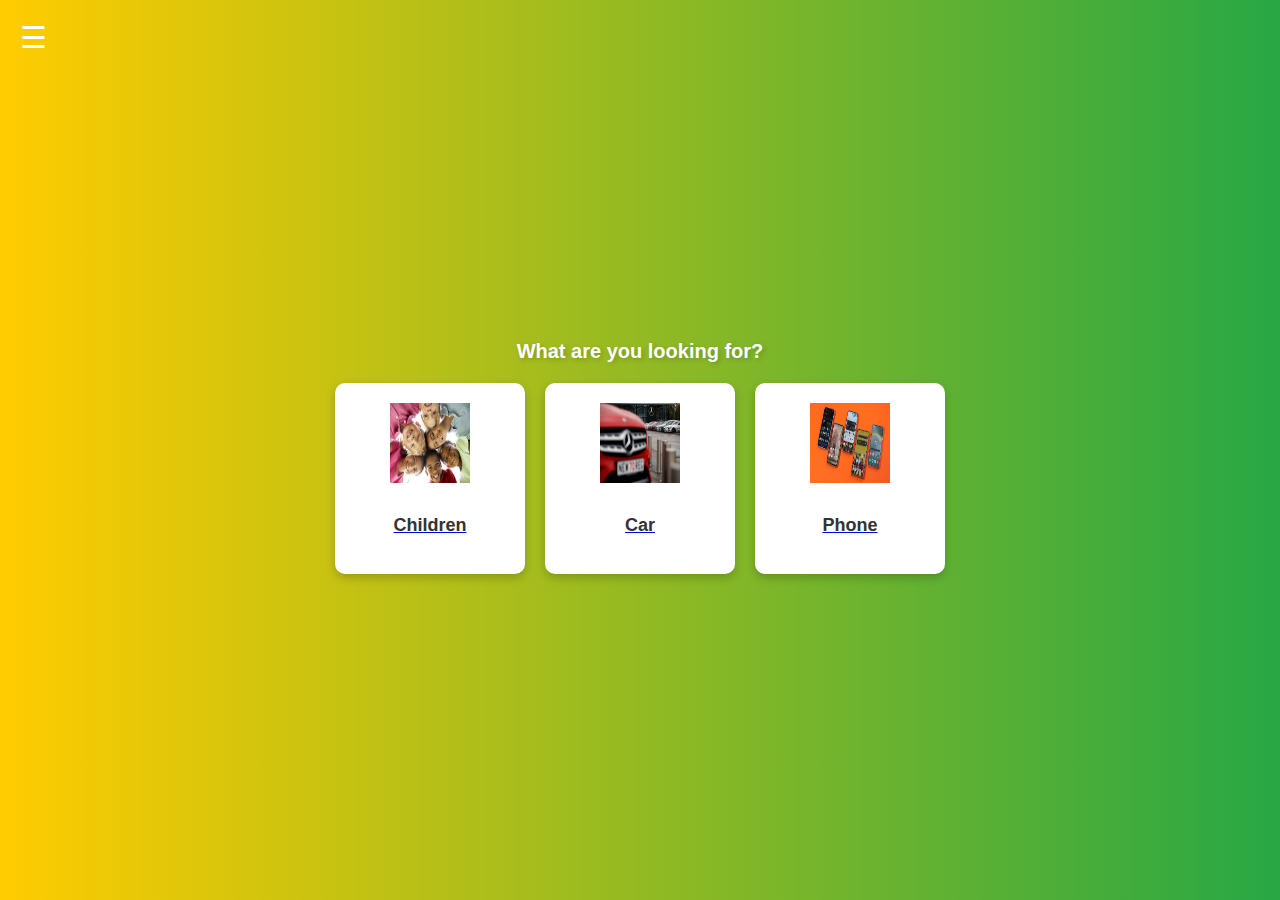
<file: Index.html>
<!DOCTYPE html>
<html lang="en">
<head>
    <meta charset="UTF-8">
    <meta name="viewport" content="width=device-width, initial-scale=1.0">
    <title>Options Page</title>
    <link rel="stylesheet" href="styles3.css">
    <script>
        function toggleMenu() {
            document.getElementById("menu").classList.toggle("active");
        }
    </script>
</head>
<body>

    <!-- Hamburger Menu -->
    <div class="menu-icon" onclick="toggleMenu()">&#9776;</div>

    <!-- Sidebar Menu -->
    <div id="menu" class="sidebar">
        <ul>
            <li><a href="home.html">Home</a></li>
            <li><a href="profile.html">Profile</a></li>
            <li><a href="#">Settings</a></li>
            <li><a href="index.html">Logout</a></li>
        </ul>
    </div>
  
    
    <div class="container">
        <h1>What are you looking for?</h1>

        <div class="options">
            <a href="children.html" class="option-card">
                <img src="children's.jpeg" alt="Children">
                <h3>Children</h3>
            </a>

            <a href="car.html" class="option-card">
                <img src="cars.jpeg" alt="Car">
                <h3>Car</h3>
            </a>

            <a href="phone.html" class="option-card">
                <img src="phones.jpeg" alt="Phone">
                <h3>Phone</h3>
            </a>
        </div>
    </div>

</body>
</html>
</file>
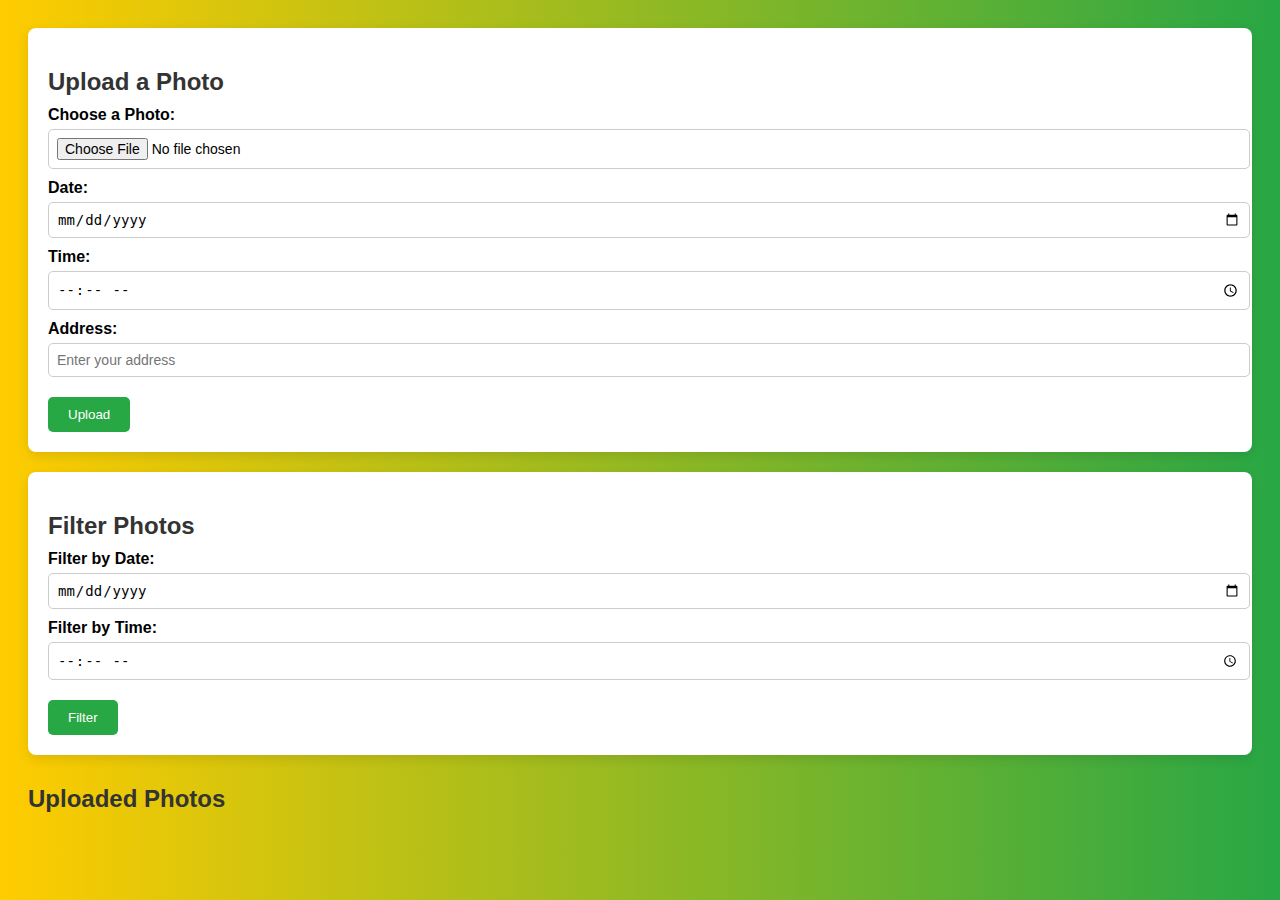
<file: car.html>
<!DOCTYPE html>
<html lang="en">
<head>
    <meta charset="UTF-8">
    <meta name="viewport" content="width=device-width, initial-scale=1.0">
    <title>Photo Upload Page</title>
    <link rel="stylesheet" href="styles5.css">
    <script>
        // Function to handle the photo upload and display the uploaded photo with time
        let photoList = [];

        function handleUpload(event) {
            const photoInput = document.getElementById("photo-input");
            const dateInput = document.getElementById("date-input");
            const timeInput = document.getElementById("time-input");
            const addressInput = document.getElementById("address-input");

            const file = photoInput.files[0];
            const date = dateInput.value;
            const time = timeInput.value;
            const address = addressInput.value;

            if (file && date && time && address) {
                const reader = new FileReader();
                reader.onload = function(e) {
                    const newPhoto = {
                        imageSrc: e.target.result,
                        date: date,
                        time: time,
                        address: address,
                    };

                    photoList.push(newPhoto);
                    displayPhotos();
                };
                reader.readAsDataURL(file);
            } else {
                alert("Please fill all fields before uploading!");
            }
        }

        // Display uploaded photos
        function displayPhotos() {
            const photoContainer = document.getElementById("photo-container");
            photoContainer.innerHTML = ''; // Clear the previous photos

            // Display all uploaded photos
            photoList.forEach(photo => {
                const photoElement = document.createElement('div');
                photoElement.classList.add('photo-item');
                photoElement.innerHTML = `
                    <img src="${photo.imageSrc}" alt="Uploaded Photo">
                    <p>Date: ${photo.date}, Time: ${photo.time}</p>
                    <p>Address: ${photo.address}</p>
                `;
                photoContainer.appendChild(photoElement);
            });
        }

        // Filter photos by time/day/year
        function filterPhotos() {
            const filterDate = document.getElementById("filter-date").value;
            const filterTime = document.getElementById("filter-time").value;

            const filteredPhotos = photoList.filter(photo => {
                const photoDate = photo.date;
                const photoTime = photo.time;

                return (photoDate.includes(filterDate) && photoTime.includes(filterTime));
            });

            // Display filtered photos
            const photoContainer = document.getElementById("photo-container");
            photoContainer.innerHTML = '';
            filteredPhotos.forEach(photo => {
                const photoElement = document.createElement('div');
                photoElement.classList.add('photo-item');
                photoElement.innerHTML = `
                    <img src="${photo.imageSrc}" alt="Filtered Photo">
                    <p>Date: ${photo.date}, Time: ${photo.time}</p>
                    <p>Address: ${photo.address}</p>
                `;
                photoContainer.appendChild(photoElement);
            });
        }
    </script>
</head>
<body>
    <div class="upload-container">
        <h2>Upload a Photo</h2>
        <div class="input-container">
            <label for="photo-input">Choose a Photo:</label>
            <input type="file" id="photo-input" accept="image/*">
        </div>
        <div class="input-container">
            <label for="date-input">Date:</label>
            <input type="date" id="date-input">
        </div>
        <div class="input-container">
            <label for="time-input">Time:</label>
            <input type="time" id="time-input">
        </div>
        <div class="input-container">
            <label for="address-input">Address:</label>
            <input type="text" id="address-input" placeholder="Enter your address">
        </div>
        <button onclick="handleUpload()">Upload</button>
    </div>

    <div class="filter-container">
        <h2>Filter Photos</h2>
        <div class="input-container">
            <label for="filter-date">Filter by Date:</label>
            <input type="date" id="filter-date">
        </div>
        <div class="input-container">
            <label for="filter-time">Filter by Time:</label>
            <input type="time" id="filter-time">
        </div>
        <button onclick="filterPhotos()">Filter</button>
    </div>

    <div class="photos-list">
        <h2>Uploaded Photos</h2>
        <div id="photo-container" class="photo-container">
            <!-- Uploaded photos will be displayed here -->
        </div>
    </div>
</body>
</html>
</file>
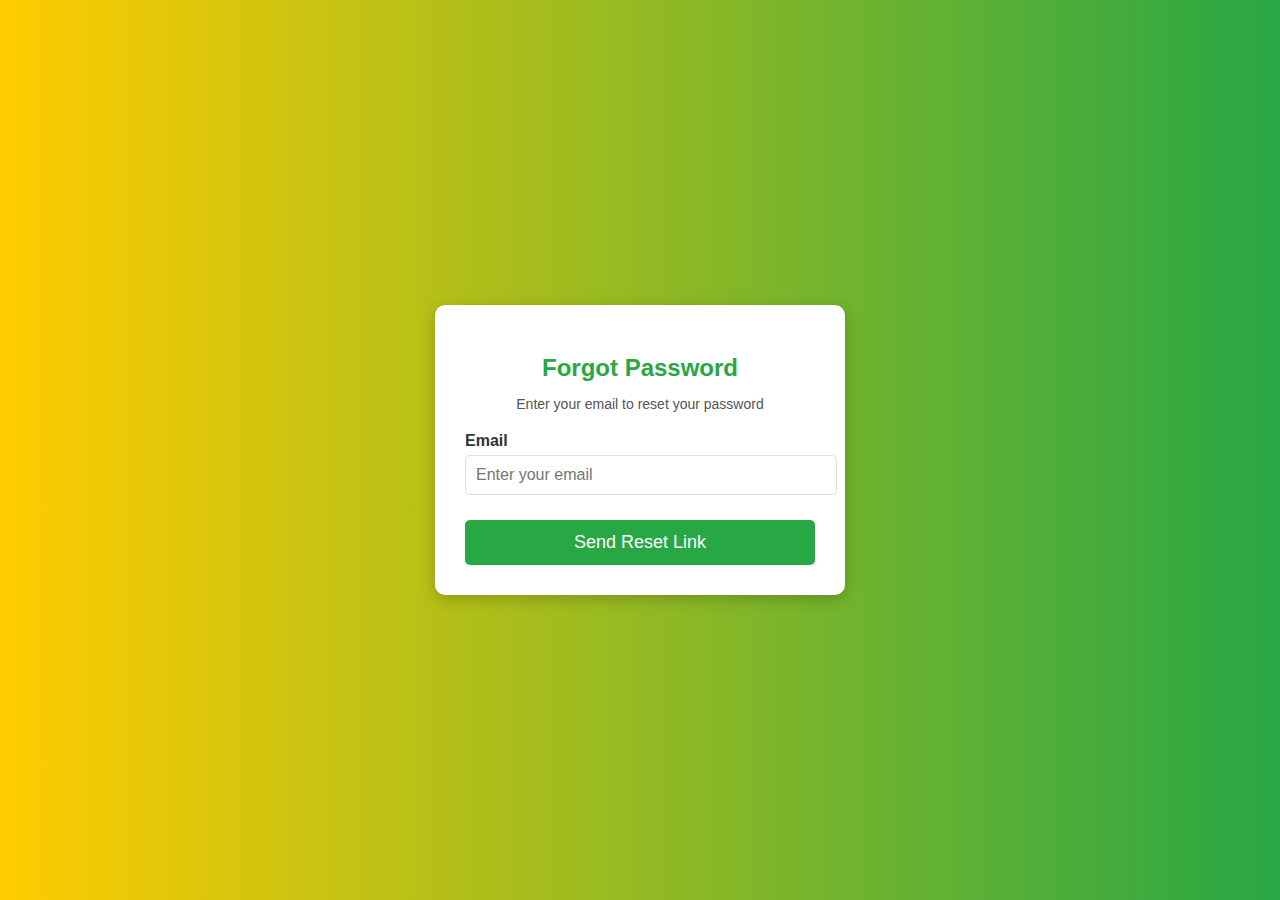
<file: forgetpassword.html>
<!DOCTYPE html>
<html lang="en">
<head>
    <meta charset="UTF-8">
    <meta name="viewport" content="width=device-width, initial-scale=1.0">
    <title>Forgot Password</title>
    <link rel="stylesheet" href="styles2.css">
</head>
<body>

    <div class="container">
        <h2>Forgot Password</h2>
        <p>Enter your email to reset your password</p>

        <form>
            <div class="input-group">
                <label>Email</label>
                <input type="email" placeholder="Enter your email" required>
            </div>

            <button type="submit">Send Reset Link</button>
        </form>
    </div>

</body>
</html>
</file>
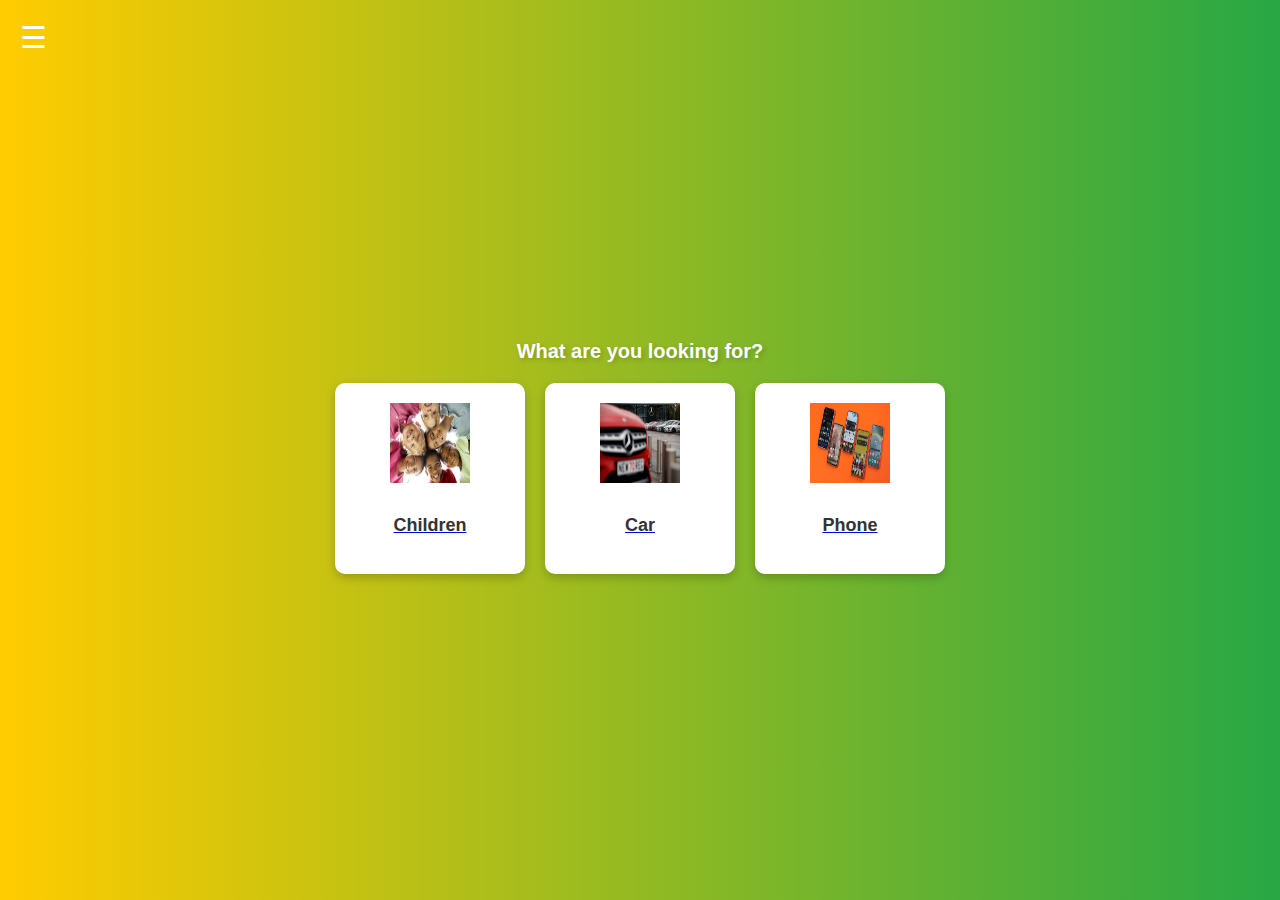
<file: home.html>
<!DOCTYPE html>
<html lang="en">
<head>
    <meta charset="UTF-8">
    <meta name="viewport" content="width=device-width, initial-scale=1.0">
    <title>Options Page</title>
    <link rel="stylesheet" href="styles3.css">
    <script>
        function toggleMenu() {
            document.getElementById("menu").classList.toggle("active");
        }
    </script>
</head>
<body>

    <!-- Hamburger Menu -->
    <div class="menu-icon" onclick="toggleMenu()">&#9776;</div>

    <!-- Sidebar Menu -->
    <div id="menu" class="sidebar">
        <ul>
            <li><a href="home.html">Home</a></li>
            <li><a href="profile.html">Profile</a></li>
            <li><a href="#">Settings</a></li>
            <li><a href="index.html">Logout</a></li>
        </ul>
    </div>
  
    
    <div class="container">
        <h1>What are you looking for?</h1>

        <div class="options">
            <a href="children.html" class="option-card">
                <img src="children's.jpeg" alt="Children">
                <h3>Children</h3>
            </a>

            <a href="car.html" class="option-card">
                <img src="cars.jpeg" alt="Car">
                <h3>Car</h3>
            </a>

            <a href="phone.html" class="option-card">
                <img src="phones.jpeg" alt="Phone">
                <h3>Phone</h3>
            </a>
        </div>
    </div>

</body>
</html>
</file>
<file: styles3.css>
/* General Styles */
body {
    margin: 0;
    padding: 0;
    font-family: 'Arial', sans-serif;
    background: linear-gradient(to right, #ffcc00, #28a745); /* Yellow to Green Gradient */
    display: flex;
    align-items: center;
    justify-content: center;
    height: 100vh;
}

/* Sidebar Menu */
.menu-icon {
    position: absolute;
    top: 20px;
    left: 20px;
    font-size: 30px;
    cursor: pointer;
    color: #fff;
    z-index: 1000;
}

.sidebar {
    position: fixed;
    left: -250px;
    top: 0;
    width: 250px;
    height: 100%;
    background: #28a745;
    transition: 0.3s;
    padding-top: 60px;
}

.sidebar.active {
    left: 0;
}

.sidebar ul {
    list-style-type: none;
    padding: 0;
}

.sidebar ul li {
    padding: 15px;
    text-align: center;
}

.sidebar ul li a {
    text-decoration: none;
    color: #fff;
    font-size: 18px;
    display: block;
}

.sidebar ul li:hover {
    background: #218838;
}

/* Main Content */
.container {
    text-align: center;
    padding: 18px;
}

h1 {
    font-size: 20px;
    color: #fff;
    margin-bottom: 20px;
    text-shadow: 2px 2px 5px rgba(0, 0, 0, 0.2);
}

/* Options Section */
.options {
    display: flex;
    justify-content: center;
    gap: 20px;
    flex-wrap: wrap;
}

.option-card {
    background: #fff;
    padding: 20px;
    border-radius: 10px;
    box-shadow: 0 4px 10px rgba(0, 0, 0, 0.2);
    text-align: center;
    width: 150px;
    transition: 0.3s;
    cursor: pointer;
}

.option-card:hover {
    transform: translateY(-5px);
    background: #f8f9fa;
}

.option-card img {
    width: 80px;
    height: 80px;
    margin-bottom: 10px;
}

.option-card h3 {
    font-size: 18px;
    color: #333;
}
</file>
<file: styles5.css>
/* Basic Styles */
body {
    font-family: Arial, sans-serif;
    background-color: #f8f9fa;
       background: linear-gradient(to right, #ffcc00, #28a745);
    padding: 20px;
}

h2 {
    color: #333;
    margin-bottom: 10px;
}

.input-container {
    margin: 10px 0;
}

label {
    font-weight: bold;
}

input {
    padding: 8px;
    width: 100%;
    margin-top: 5px;
    font-size: 14px;
    border: 1px solid #ccc;
    border-radius: 5px;
}

button {
    padding: 10px 20px;
    background-color: #28a745;
    color: white;
    border: none;
    border-radius: 5px;
    cursor: pointer;
    margin-top: 10px;
}

button:hover {
    background-color: #218838;
}

/* Container Styles */
.upload-container, .filter-container {
    background-color: white;
    padding: 20px;
    border-radius: 8px;
    box-shadow: 0 4px 12px rgba(0, 0, 0, 0.1);
    margin-bottom: 20px;
}

.photos-list {
    margin-top: 30px;
}

/* Photo Display */
.photo-container {
    display: flex;
    flex-wrap: wrap;
    gap: 15px;
}

.photo-item {
    background-color: #fff;
    border-radius: 8px;
    overflow: hidden;
    width: 300px;
    box-shadow: 0 4px 10px rgba(0, 0, 0, 0.1);
    padding: 10px;
    text-align: center;
    margin-bottom: 20px;
}

.photo-item img {
    width: 100%;
    height: 200px;
    object-fit: cover;
    border-radius: 5px;
    margin-bottom: 10px;
}

.photo-item p {
    font-size: 14px;
    color: #555;
    margin: 5px 0;
}
</file>
<file: styles2.css>
/* General Styles */
body {
    margin: 0;
    padding: 0;
    font-family: 'Arial', sans-serif;
    background: linear-gradient(to right, #ffcc00, #28a745); /* Yellow to Green gradient */
    display: flex;
    justify-content: center;
    align-items: center;
    height: 100vh;
}

/* Container */
.container {
    background-color: #ffffff;
    padding: 30px;
    border-radius: 10px;
    box-shadow: 0 4px 15px rgba(0, 0, 0, 0.2);
    width: 350px;
    text-align: center;
}

/* Title */
h2 {
    margin-bottom: 10px;
    color: #28a745;
    font-size: 24px;
}

p {
    font-size: 14px;
    color: #555;
    margin-bottom: 20px;
}

/* Form Styles */
.input-group {
    margin-bottom: 15px;
    text-align: left;
}

.input-group label {
    display: block;
    margin-bottom: 5px;
    font-weight: bold;
    color: #333;
}

.input-group input {
    width: 100%;
    padding: 10px;
    border: 1px solid #ddd;
    border-radius: 5px;
    font-size: 16px;
    transition: 0.3s;
}

.input-group input:focus {
    border-color: #28a745;
    outline: none;
    box-shadow: 0 0 5px rgba(40, 167, 69, 0.5);
}

/* Button */
button {
    width: 100%;
    padding: 12px;
    background-color: #28a745;
    color: #fff;
    border: none;
    border-radius: 5px;
    font-size: 18px;
    cursor: pointer;
    margin-top: 10px;
    transition: 0.3s;
}

button:hover {
    background-color: #218838;
}
</file>
